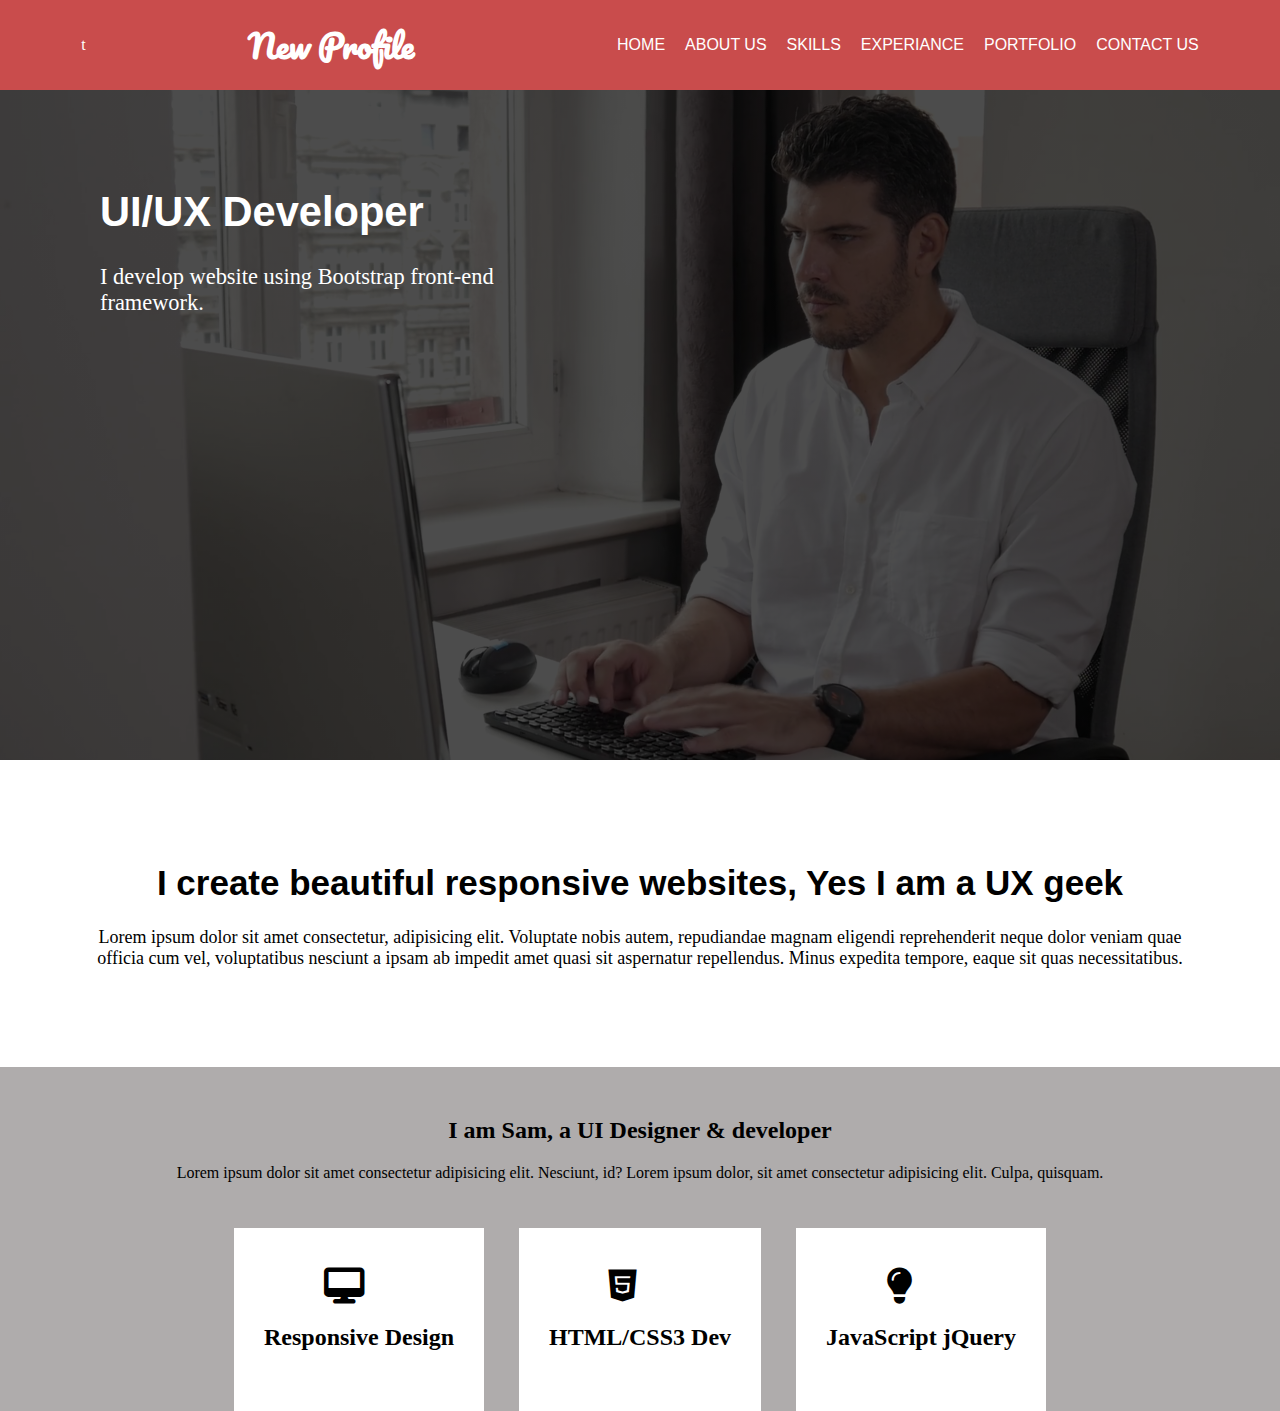
<file: index.html>
<!doctype html>
<html lang="en">
  <head>
    <meta charset="UTF-8" />
    <meta name="viewport" content="width=device-width, initial-scale=1.0" />
    <title>ui devoloper</title>
    <link rel="stylesheet" href="style.css" />
    <link
      href="https://fonts.googleapis.com/css2?family=Pacifico&display=swap"
      rel="stylesheet"
    />
    <link rel="stylesheet" href="https://cdnjs.cloudflare.com/ajax/libs/font-awesome/6.5.0/css/all.min.css">
    
  </head>
  <body>
    <div class="main">
    <!-- HEADER--------------------- -->
    <header class="navbar">t
      <div><h2 id="head1">New Profile</h2></div>
      <div>
        <ul> 
          <li><a href="#">HOME</a></li>
          <li><a href="#">ABOUT US</a></li>
          <li><a href="#">SKILLS</a></li>
          <li><a href="#">EXPERIANCE</a></li>
          <li><a href="#">PORTFOLIO</a></li>
          <li><a href="#">CONTACT US</a></li>
        </ul>
      </div>
    </header>
    <!-- DEVELOPER------------------ -->
    <section class="developer">
        <div class="photo"> 
        <!-- <img src="devv.png" alt=""> -->
        <h1 id="head2">UI/UX Developer</h1>
        <p id="para1">I develop website using Bootstrap front-end <br><span>framework.</span></p>
        </div>
    </section>
    <!-- INTRO---------------------- -->
    <section class="intro">
        <h1 id="head3">I create beautiful responsive websites, Yes I am a UX geek</h1>
        <p id="para2">Lorem ipsum dolor sit amet consectetur, adipisicing elit. Voluptate nobis autem, repudiandae magnam eligendi reprehenderit neque dolor veniam quae officia cum vel, voluptatibus nesciunt a ipsam ab impedit amet quasi sit aspernatur repellendus. Minus expedita tempore, eaque sit quas necessitatibus.</p>
    </section>
    <!-- ABOUT---------------------- -->
    <section class="about">
        <div class="name">
            <h2 id="head4">I am Sam, a UI Designer & developer</h2>
            <p id="para3">Lorem ipsum dolor sit amet consectetur adipisicing elit. Nesciunt, id? Lorem ipsum dolor, sit amet consectetur adipisicing elit. Culpa, quisquam.</p>
        </div>
        <div class="cards">
            <div class="card">
                <i class="fa-solid fa-desktop"></i>
                <h2>Responsive Design</h2>
            </div>
            <div class="card">
                <i class="fa-brands fa-html5"></i>
                <h2>HTML/CSS3 Dev</h2>
            </div>
            <div class="card">
                <i class="fa-regular fa-lightbulb"></i>
                <h2>JavaScript jQuery</h2>
            </div>
        </div>
    </section>
    </div>
  </body>
</html>
</file>
<file: style.css>
body{
    margin: 0px;
    padding: 0px;
    box-sizing: border-box;
    /* Padding and border are pushed inside the content box.
       default value is content box */
}

.navbar{
    background: #c94c4c;
    color: white;
    display: flex;
    justify-content: space-around;
    align-items: center;
    /* padding-left: 125px;
    padding-right: 160px; 
    dont give padding left, right. it creates empty space below
    padding only also creates empty space -----------------*/
    width: 100%;
    height: 90px;
}

#head1{
    font-family: 'Pacifico', cursive;
    /* paste google leppis link in head section */
    font-size: 200%;
}

ul{
    display: flex;
    gap: 20px;
    list-style: none;
}
/* flex should be in that div of nav bar items */

a{
    text-decoration: none;
    color: white;
    font-family: 'Gill Sans', 'Gill Sans MT', Calibri, 'Trebuchet MS', sans-serif;
    /* to avoid underline  */
}
.developer{
    height: 600px;
    background: linear-gradient(
        rgba(0,0,0,0.7),
        rgba(0,0,0,0.7)
    ),
    url("devv.png");
    background-size: cover;
    background-position: center;
    display: flex;
    align-items: initial;
    padding-left: 100px;
    padding-top: 70px;
}

#head2{
    color: white;
    font-family: 'Segoe UI', Tahoma, Geneva, Verdana, sans-serif;
    font-size: 260%;
}
#para1{
    color: white;
    font-family: 'Times New Roman', Times, serif;
    font-size: 140%;
}
.para1,span{
    float: left;
}
/* to split para in 2 lines and allign left */
.intro{
    text-align: center;
    margin: 40px;
    padding: 40px;
}
#head3{
    font-size: 35px;
    font-family: 'Segoe UI', Tahoma, Geneva, Verdana, sans-serif;
}
#para2{
    font-size: 18px;
    /* margin-bottom: 20px; */
}
.name{
    /* background: rgb(169, 167, 167); */
    padding: 30px;
    text-align: center;
}
.about{
    background: rgb(175, 172, 172);
}
.cards{
    display: flex;
    justify-content: center;
    gap: 35px;
    /* align-items: center; */
}
.card{
    background: white;
    padding: 40px 30px;
}
.card i{
    font-size: 36px;
    font-weight: 600;
    padding-left: 60px;
}
</file>
